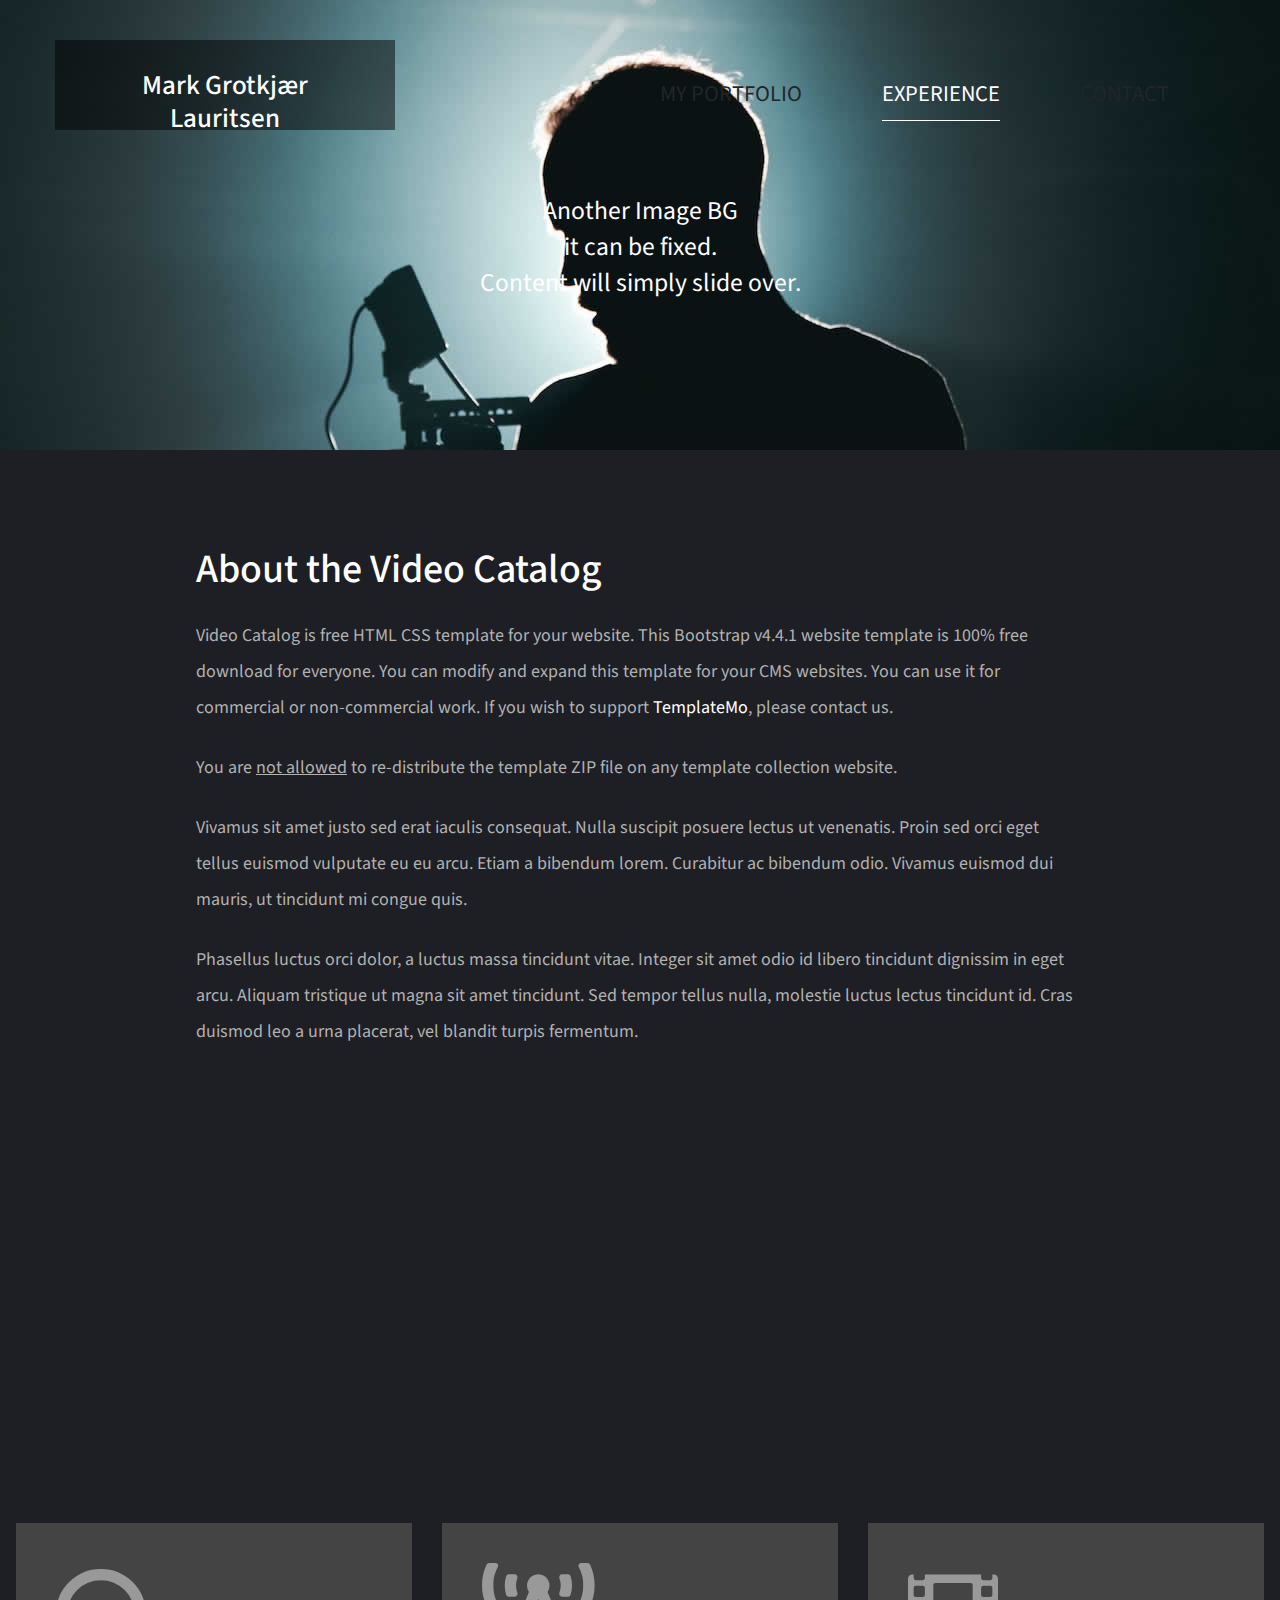
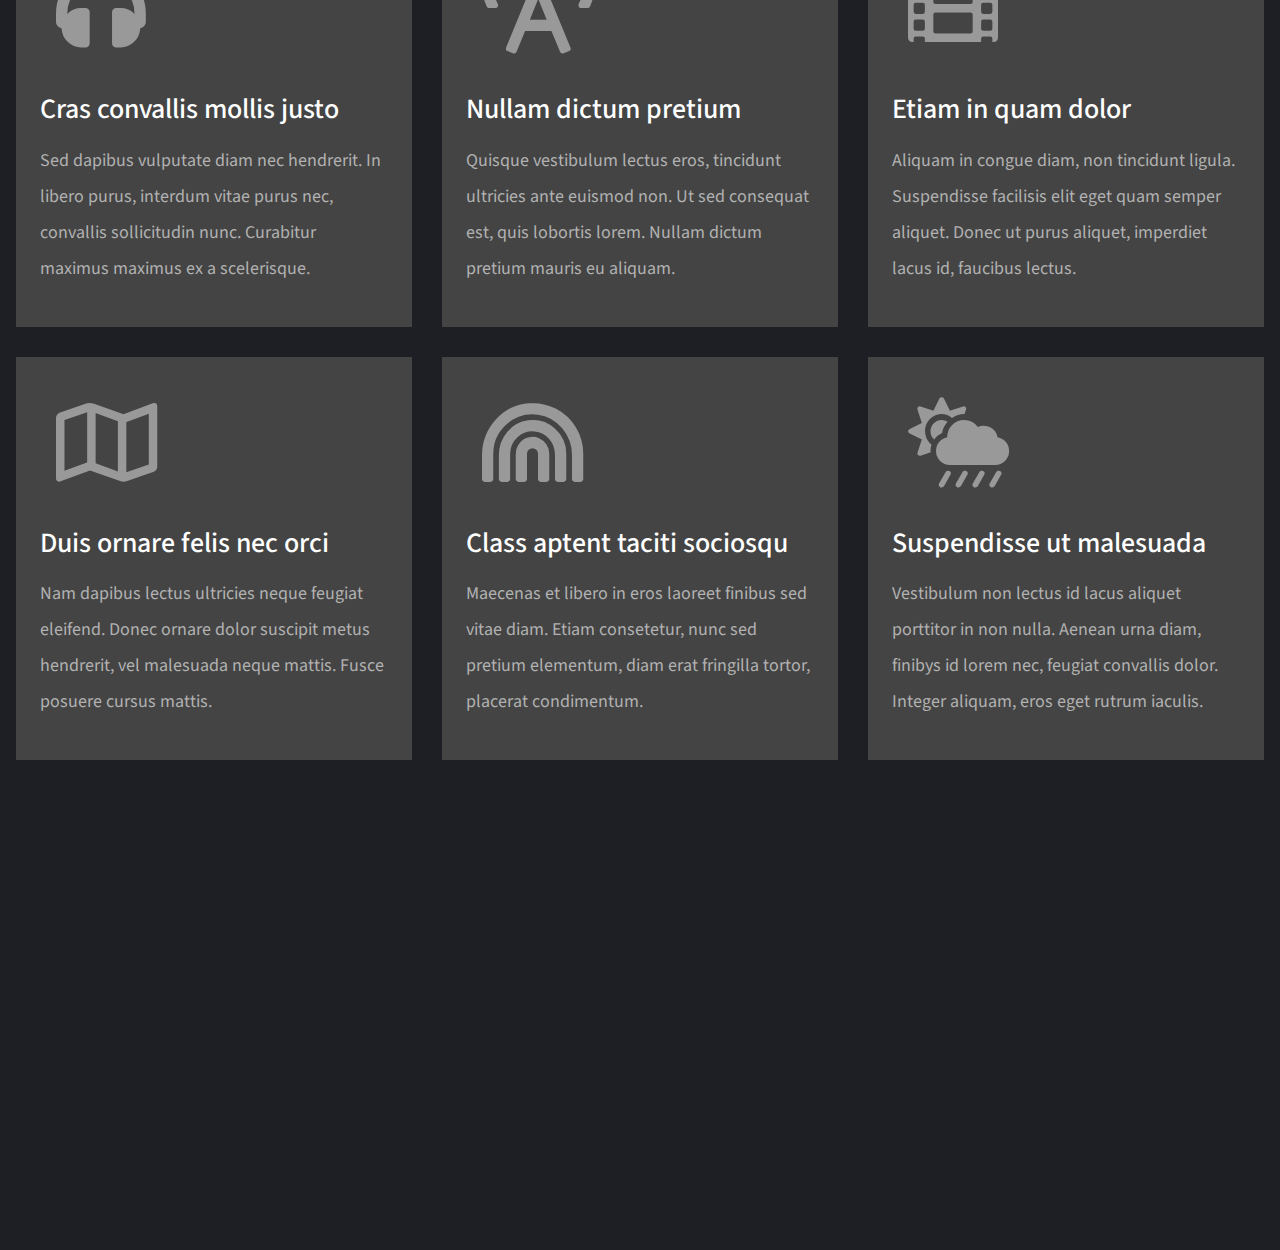
<file: about.html>
<!DOCTYPE html>
<html lang="en">
<head>
	<meta charset="UTF-8">
    <meta name="viewport" content="width=device-width, initial-scale=1.0">
    <title>Video Catalog</title>
    <link rel="stylesheet" href="fontawesome/css/all.min.css"> <!-- https://fontawesome.com/ -->
    <link href="https://fonts.googleapis.com/css2?family=Source+Sans+Pro&display=swap" rel="stylesheet">
    <!-- https://fonts.google.com/ -->
    <link rel="stylesheet" href="css/bootstrap.min.css">
    <link rel="stylesheet" href="css/templatemo-video-catalog.css">

</head>
<body>
	<div class="tm-page-wrap mx-auto">
		<div class="position-relative">
			<div class="potition-absolute tm-site-header">
				<div class="container-fluid position-relative">
					<div class="row">						
                        <div class="col-7 col-md-4">
                            <a href="index.html" class="tm-bg-black text-center tm-logo-container">
<!--                                <i class="fas fa-video tm-site-logo mb-3"></i>-->
                                <h1 class="tm-site-name">Mark Grotkjær Lauritsen</h1>
                            </a>
                        </div>
                        <div class="col-5 col-md-8 ml-auto mr-0">
                            <div class="tm-site-nav">
                                <nav class="navbar navbar-expand-lg mr-0 ml-auto" id="tm-main-nav">
                                    <button class="navbar-toggler tm-bg-black py-2 px-3 mr-0 ml-auto collapsed" type="button"
                                        data-toggle="collapse" data-target="#navbar-nav" aria-controls="navbar-nav"
                                        aria-expanded="false" aria-label="Toggle navigation">
                                        <span>
                                            <i class="fas fa-bars tm-menu-closed-icon"></i>
                                            <i class="fas fa-times tm-menu-opened-icon"></i>
                                        </span>
                                    </button>
                                    <div class="collapse navbar-collapse tm-nav" id="navbar-nav">
                                        <ul class="navbar-nav text-uppercase">
                                            <li class="nav-item">
                                                <a class="nav-link tm-nav-link" href="index.html">My Portfolio</a>
                                            </li>
                                            <li class="nav-item active">
                                                <a class="nav-link tm-nav-link" href="about.html">Experience <span class="sr-only">(current)</span></a>
                                            </li>
                                            <li class="nav-item">
                                                <a class="nav-link tm-nav-link" href="contact.html">Contact</a>
                                            </li>
                                        </ul>
                                    </div>
                                </nav>
                            </div>
                        </div>
					</div>
				</div>
			</div>
			<div class="tm-welcome-container tm-fixed-header tm-fixed-header-2">
				<div class="text-center">
					<p class="pt-5 px-3 tm-welcome-text tm-welcome-text-2 mb-1 mt-lg-0 mt-5 text-white mx-auto">Another Image BG<br>it can be fixed.<br>Content will simply slide over.</p>                	
				</div>                
            </div>

            <div id="tm-fixed-header-bg"></div> <!-- Header image -->
		</div>

		<!-- Page content -->
		<main>
			<div class="container-fluid px-0">
				<div class="mx-auto tm-content-container">					
					<div class="row mt-3 mb-5 pb-3">
						<div class="col-12">
							<div class="mx-auto tm-about-text-container px-3">
								<h2 class="tm-page-title mb-4 tm-text-primary">About the Video Catalog</h2>
								<p class="mb-4">Video Catalog is free HTML CSS template for your website. This Bootstrap v4.4.1 website template is 100% free download for everyone. You can modify and expand this template for your CMS websites. You can use it for commercial or non-commercial work. If you wish to support <a href="https://templatemo.com" class="tm-text-primary">TemplateMo</a>, please contact us.</p>
								<p class="mb-4">You are <u>not allowed</u> to re-distribute the template ZIP file on any template collection website.</p>
								<p class="mb-4">Vivamus sit amet justo sed erat iaculis consequat. Nulla suscipit posuere lectus ut venenatis. Proin sed orci eget tellus euismod vulputate eu eu arcu. Etiam a bibendum lorem. Curabitur ac bibendum odio. Vivamus euismod dui mauris, ut tincidunt mi congue quis.</p>
								<p class="mb-0">Phasellus luctus orci dolor, a luctus massa tincidunt vitae. Integer sit amet odio id libero tincidunt dignissim in eget arcu. Aliquam tristique ut magna sit amet tincidunt. Sed tempor tellus nulla, molestie luctus lectus tincidunt id. Cras duismod leo a urna placerat, vel blandit turpis fermentum.</p>	
							</div>							
						</div>						
					</div>					
				</div>

				<div class="parallax-window" data-parallax="scroll" data-image-src="img/about-2.jpg"></div>

				<div class="mx-auto tm-content-container mt-4 px-3">
					<div class="row tm-catalog-item-list mb-4">
		                <div class="col-lg-4 col-md-6 col-sm-12 tm-catalog-item">
		                    <div class="tm-bg-gray p-4">
		                        <i class="fas fa-headphones fa-5x p-3 mb-4 tm-about-icon"></i>
		                        <h3 class="tm-text-primary mb-3">Cras convallis mollis justo</h3>
		                        <p>Sed dapibus vulputate diam nec hendrerit. In libero purus, interdum vitae purus nec, convallis sollicitudin nunc. Curabitur maximus maximus ex a scelerisque.</p>
		                    </div>		                    
		                </div>
		                <div class="col-lg-4 col-md-6 col-sm-12 tm-catalog-item">
		                    <div class="tm-bg-gray p-4">
		                        <i class="fas fa-broadcast-tower fa-5x p-3 mb-4 tm-about-icon"></i>
		                        <h3 class="tm-text-primary mb-3">Nullam dictum pretium</h3>
		                        <p>Quisque vestibulum lectus eros, tincidunt ultricies ante euismod non. Ut sed consequat est, quis lobortis lorem. Nullam dictum pretium mauris eu aliquam.</p>
		                    </div>	
		                </div>
		                <div class="col-lg-4 col-md-6 col-sm-12 tm-catalog-item">
		                    <div class="tm-bg-gray p-4">
		                        <i class="fas fa-film fa-5x p-3 mb-4 tm-about-icon"></i>
		                        <h3 class="tm-text-primary mb-3">Etiam in quam dolor</h3>
		                        <p>Aliquam in congue diam, non tincidunt ligula. Suspendisse facilisis elit eget quam semper aliquet. Donec ut purus aliquet, imperdiet lacus id, faucibus lectus.</p>
		                    </div>	
		                </div>
		                <div class="col-lg-4 col-md-6 col-sm-12 tm-catalog-item">
		                    <div class="tm-bg-gray p-4">
		                        <i class="far fa-map fa-5x p-3 mb-4 tm-about-icon"></i>
		                        <h3 class="tm-text-primary mb-3">Duis ornare felis nec orci</h3>
		                        <p>Nam dapibus lectus ultricies neque feugiat eleifend. Donec ornare dolor suscipit metus hendrerit, vel malesuada neque mattis. Fusce posuere cursus mattis.</p>
		                    </div>	
		                </div>
		                <div class="col-lg-4 col-md-6 col-sm-12 tm-catalog-item">
		                    <div class="tm-bg-gray p-4">
		                        <i class="fas fa-rainbow fa-5x p-3 mb-4 tm-about-icon"></i>
		                        <h3 class="tm-text-primary mb-3">Class aptent taciti sociosqu</h3>
		                        <p>Maecenas et libero in eros laoreet finibus sed vitae diam. Etiam consetetur, nunc sed pretium elementum, diam erat fringilla tortor, placerat condimentum.</p>
		                    </div>	
		                </div>
		                <div class="col-lg-4 col-md-6 col-sm-12 tm-catalog-item">
		                    <div class="tm-bg-gray p-4">
		                        <i class="fas fa-cloud-sun-rain fa-5x p-3 mb-4 tm-about-icon"></i>
		                        <h3 class="tm-text-primary mb-3">Suspendisse ut malesuada</h3>
		                        <p>Vestibulum non lectus id lacus aliquet porttitor in non nulla. Aenean urna diam, finibys id lorem nec, feugiat convallis dolor. Integer aliquam, eros eget rutrum iaculis.</p>
		                    </div>	
		                </div>
		            </div>
				</div>

				<div class="parallax-window" data-parallax="scroll" data-image-src="img/about-3.jpg"></div>
			</div>
		</main>

		<div class="container-fluid tm-content-container mx-auto pt-5">
			<!-- Subscribe form and footer links -->
<!--
            <div class="row mt-5 pt-3">
                <div class="col-xl-6 col-lg-12 mb-4">
                    <div class="tm-bg-gray p-5 h-100">
                        <h3 class="tm-text-primary mb-3">Do you want to get our latest updates?</h3>
                        <p class="mb-5">Please subscribe our newsletter for upcoming new videos and latest information about our
                            work. Thank you.</p>
                        <form action="" method="GET" class="tm-subscribe-form">
                            <input type="text" name="email" placeholder="Your Email..." required>
                            <button type="submit" class="btn rounded-0 btn-primary tm-btn-small">Subscribe</button>
                        </form>
                    </div>
                </div>
                <div class="col-xl-3 col-lg-6 col-md-6 col-sm-6 col-12 mb-4">
                    <div class="p-5 tm-bg-gray">
                        <h3 class="tm-text-primary mb-4">Quick Links</h3>
                        <ul class="list-unstyled tm-footer-links">
                            <li><a href="#">Duis bibendum</a></li>
                            <li><a href="#">Purus non dignissim</a></li>
                            <li><a href="#">Sapien metus gravida</a></li>
                            <li><a href="#">Eget consequat</a></li>
                            <li><a href="#">Praesent eu pulvinar</a></li>
                        </ul>    
                    </div>                        
                </div>
                <div class="col-xl-3 col-lg-6 col-md-6 col-sm-6 col-12 mb-4">
                    <div class="p-5 tm-bg-gray h-100">
                        <h3 class="tm-text-primary mb-4">Our Pages</h3>
                        <ul class="list-unstyled tm-footer-links">
                            <li><a href="#">Our Videos</a></li>
                            <li><a href="#">License Terms</a></li>
                            <li><a href="#">About Us</a></li>
                            <li><a href="#">Contact</a></li>
                            <li><a href="#">Privacy Policies</a></li>
                        </ul>
                    </div>                        
                </div>
            </div>  row 
-->

            <footer class="row pt-5">
<!--
                <div class="col-12">
                    <p class="text-right">Copyright 2020 The Video Catalog Company 
                        
                        - Designed by <a href="https://templatemo.com" rel="nofollow" target="_parent">TemplateMo</a></p>
                </div>
-->
            </footer>
		</div>		
	</div>

	<script src="js/jquery-3.4.1.min.js"></script>
    <script src="js/bootstrap.min.js"></script>
    <script src="js/parallax.min.js"></script>
</body>
</html>
</file>
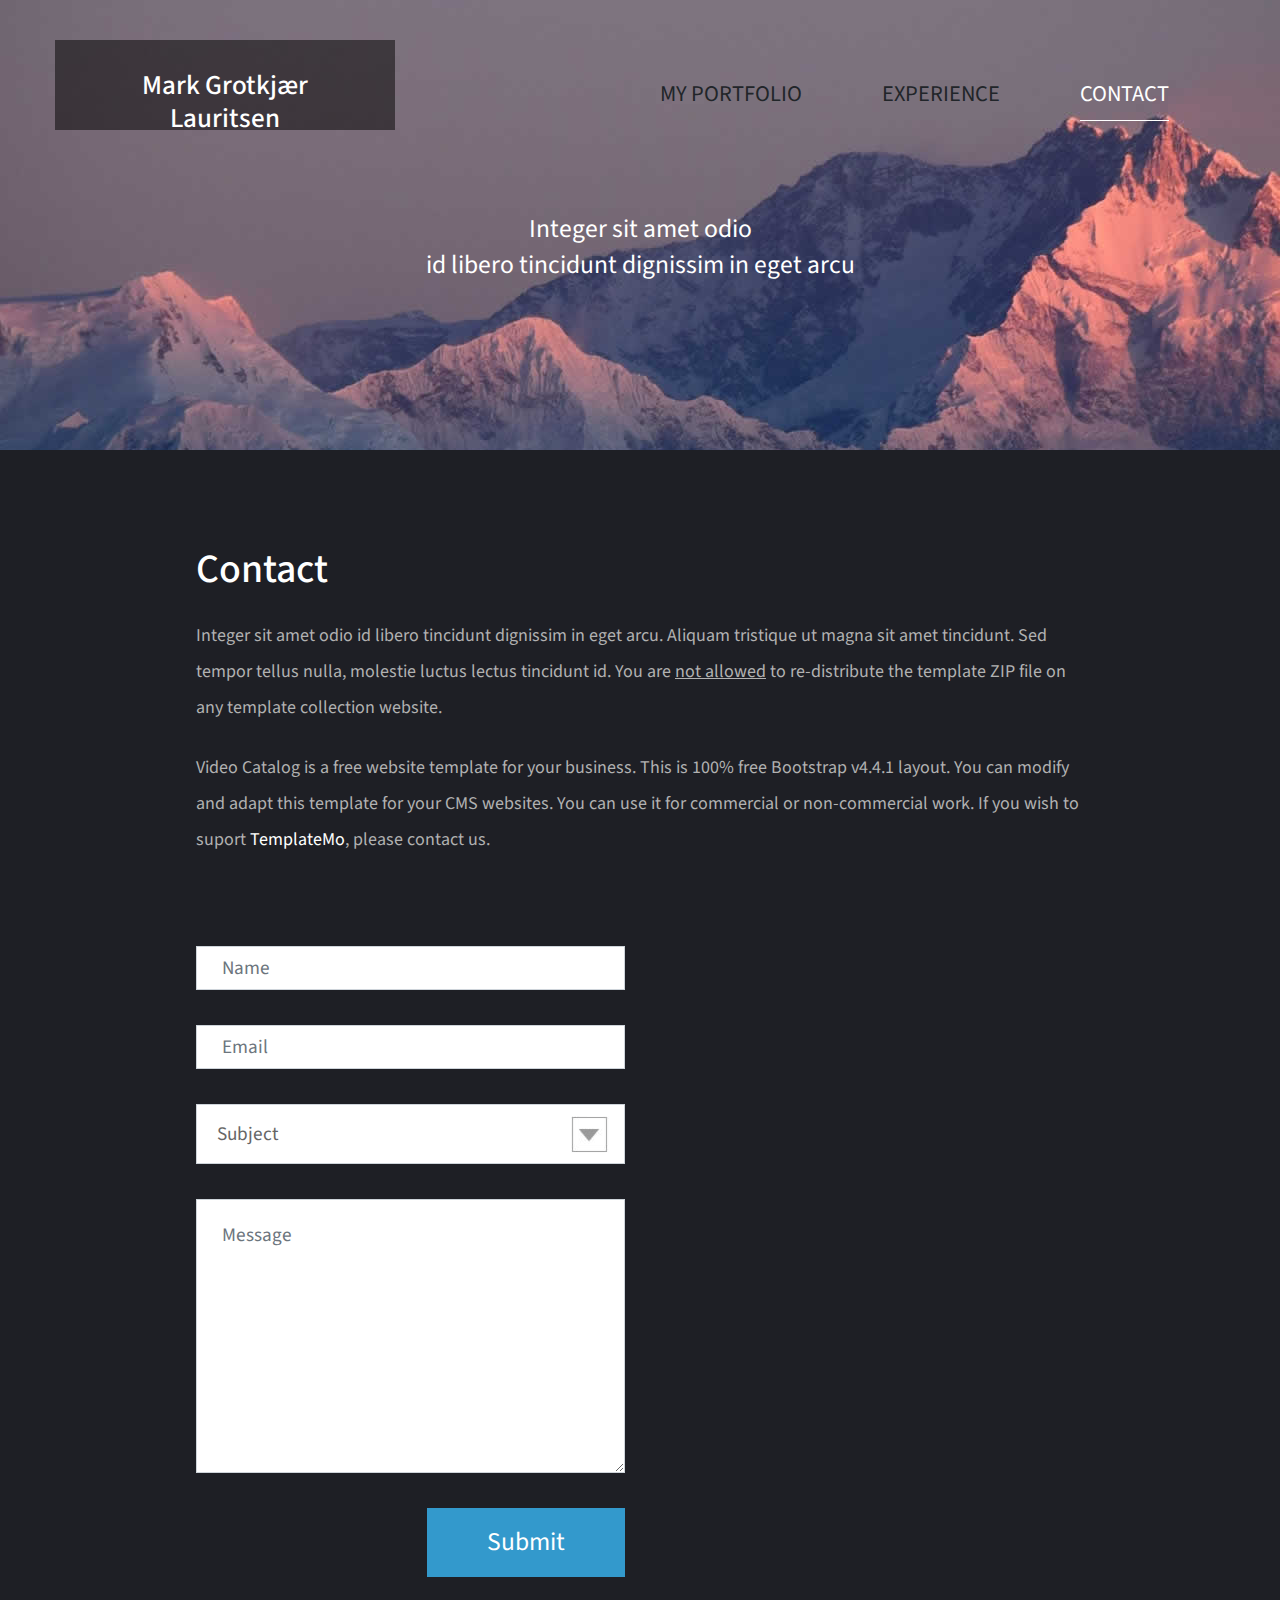
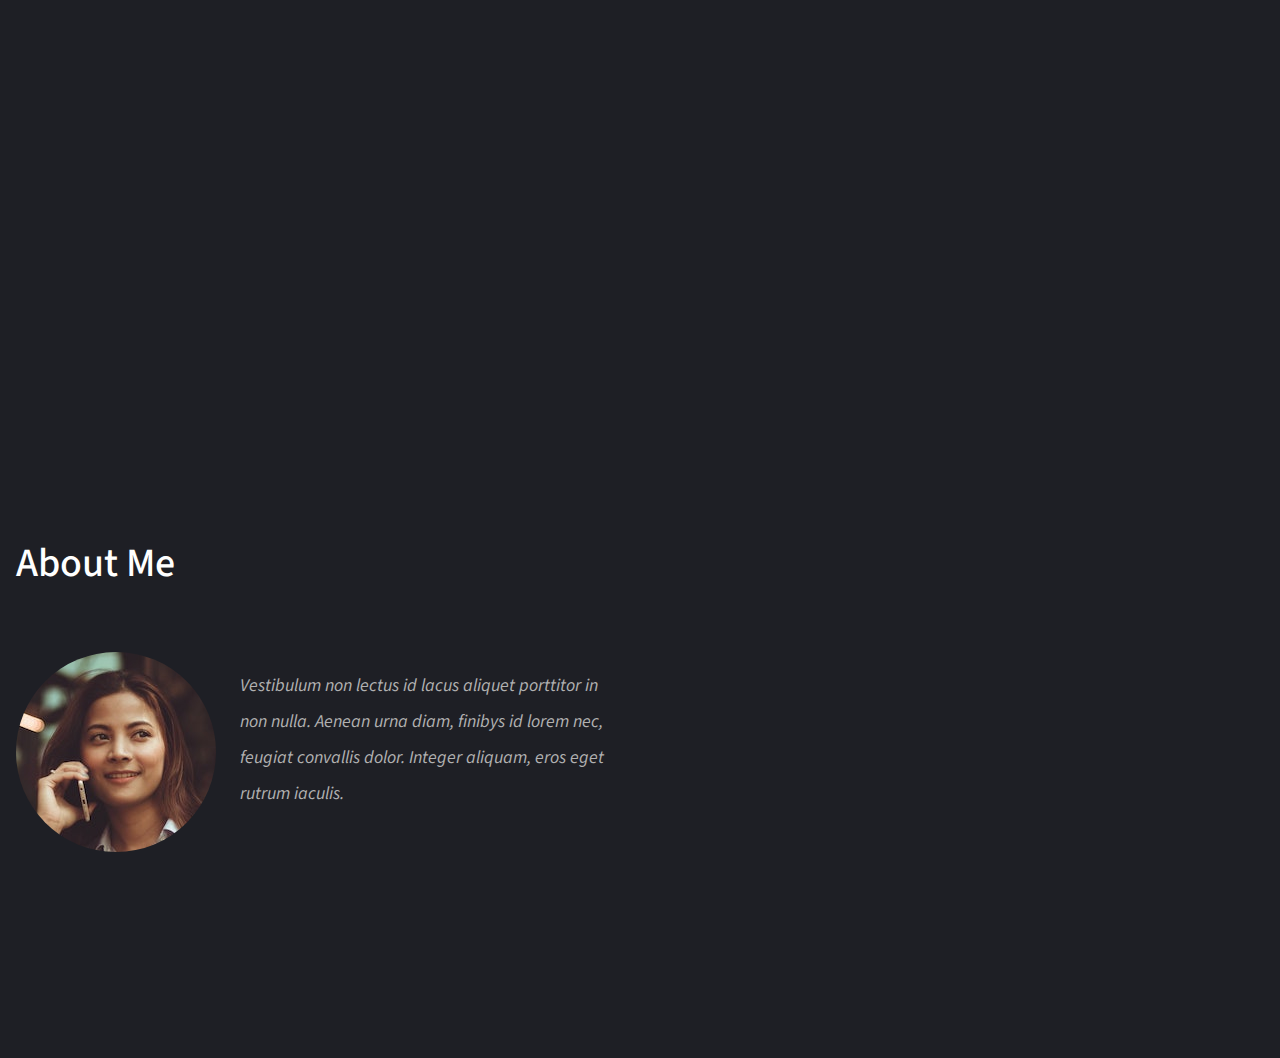
<file: contact.html>
<!DOCTYPE html>
<html lang="en">
<head>
	<meta charset="UTF-8">
    <meta name="viewport" content="width=device-width, initial-scale=1.0">
    <title>Video Catalog</title>
    <link rel="stylesheet" href="fontawesome/css/all.min.css"> <!-- https://fontawesome.com/ -->
    <link href="https://fonts.googleapis.com/css2?family=Source+Sans+Pro&display=swap" rel="stylesheet">
    <!-- https://fonts.google.com/ -->
    <link rel="stylesheet" href="css/bootstrap.min.css">
    <link rel="stylesheet" href="css/templatemo-video-catalog.css">
</head>

<body>
	<div class="tm-page-wrap mx-auto">
		<div class="position-relative">
			<div class="potition-absolute tm-site-header">
				<div class="container-fluid position-relative">
					<div class="row">						
                        <div class="col-7 col-md-4">
                            <a href="index.html" class="tm-bg-black text-center tm-logo-container">
<!--                                <i class="fas fa-video tm-site-logo mb-3"></i>-->
                                <h1 class="tm-site-name">Mark Grotkjær Lauritsen</h1>
                            </a>
                        </div>
                        <div class="col-5 col-md-8 ml-auto mr-0">
                            <div class="tm-site-nav">
                                <nav class="navbar navbar-expand-lg mr-0 ml-auto" id="tm-main-nav">
                                    <button class="navbar-toggler tm-bg-black py-2 px-3 mr-0 ml-auto collapsed" type="button"
                                        data-toggle="collapse" data-target="#navbar-nav" aria-controls="navbar-nav"
                                        aria-expanded="false" aria-label="Toggle navigation">
                                        <span>
                                            <i class="fas fa-bars tm-menu-closed-icon"></i>
                                            <i class="fas fa-times tm-menu-opened-icon"></i>
                                        </span>
                                    </button>
                                    <div class="collapse navbar-collapse tm-nav" id="navbar-nav">
                                        <ul class="navbar-nav text-uppercase">
                                            <li class="nav-item">
                                                <a class="nav-link tm-nav-link" href="index.html">My Portfolio</a>
                                            </li>
                                            <li class="nav-item">
                                                <a class="nav-link tm-nav-link" href="about.html">Experience</a>
                                            </li>
                                            <li class="nav-item active">
                                                <a class="nav-link tm-nav-link" href="contact.html">Contact <span class="sr-only">(current)</span></a>
                                            </li>
                                        </ul>
                                    </div>
                                </nav>
                            </div>
                        </div>
					</div>
				</div>
			</div>
			<div class="tm-welcome-container tm-fixed-header tm-fixed-header-3">
				<div class="text-center">
					<p class="pt-5 px-3 tm-welcome-text tm-welcome-text-2 mb-1 mt-lg-0 mt-5 text-white mx-auto">
                        Integer sit amet odio<br>id libero tincidunt dignissim in eget arcu
                    </p>                	
				</div>                
            </div>

            <div id="tm-fixed-header-bg"></div> <!-- Header image -->
		</div>

		<!-- Page content -->
		<main>
			<div class="container-fluid px-0">
				<div class="mx-auto tm-content-container">					
					<div class="row mt-3 mb-5 pb-3">
						<div class="col-12">
							<div class="mx-auto tm-about-text-container px-3">
								<h2 class="tm-page-title mb-4 tm-text-primary">Contact</h2>
                                <p class="mb-4">
                                    Integer sit amet odio id libero tincidunt dignissim in eget arcu. Aliquam tristique ut magna sit amet tincidunt. Sed tempor tellus nulla, molestie luctus lectus tincidunt id. You are <u>not allowed</u> to re-distribute the template ZIP file on any template collection website.
                                </p>
                                <p class="mb-4">Video Catalog is a free website template for your business. This is 100% free Bootstrap v4.4.1 layout. You can modify and adapt this template for your CMS websites. You can use it for commercial or non-commercial work. If you wish to suport <a rel="nofollow" target="_parent" href="https://templatemo.com" class="tm-text-primary">TemplateMo</a>, please contact us.</p>
							</div>							
						</div>						
					</div>
                    <div class="mx-auto pb-3 tm-about-text-container px-3">
                        <div class="row">
                            <div class="col-lg-6 mb-5">
                                <form id="contact-form" action="" method="POST" class="tm-contact-form">
                                  <div class="form-group">
                                    <input type="text" name="name" class="form-control rounded-0" placeholder="Name" required="" />
                                  </div>
                                  <div class="form-group">
                                    <input type="email" name="email" class="form-control rounded-0" placeholder="Email" required="" />
                                  </div>
                                  <div class="form-group">
                                    <select class="form-control" id="contact-select" name="inquiry">
                                      <option value="-">Subject</option>
                                      <option value="sales">Sales &amp; Marketing</option>
                                      <option value="creative">Creative Design</option>
                                      <option value="uiux">UI / UX</option>
                                    </select>
                                  </div>
                                  <div class="form-group">
                                    <textarea rows="8" name="message" class="form-control rounded-0" placeholder="Message"
                                              required=""></textarea>
                                  </div>

                                  <div class="form-group mb-0">
                                    <button type="submit" class="btn btn-primary rounded-0 d-block ml-auto mr-0 tm-btn-animate tm-btn-submit tm-icon-submit"><span>Submit</span></button>
                                  </div>
                                </form>    
                            </div>
                            <div class="col-lg-6">
                                <div class="mapouter mb-60">
                                    <div class="gmap_canvas">
                                        <iframe width="100%" height="520" id="gmap_canvas"
                                            src="https://maps.google.com/maps?q=Av.+L%C3%BAcio+Costa,+Rio+de+Janeiro+-+RJ,+Brazil&t=&z=13&ie=UTF8&iwloc=&output=embed"
                                            frameborder="0" scrolling="no" marginheight="0" marginwidth="0"></iframe>
                                    </div>
                                </div>
                            </div>
                        </div>  
                    </div>                                      			
				</div>

				<div class="parallax-window parallax-window-2" data-parallax="scroll" data-image-src="img/contact-2.jpg"></div>

				<div class="mx-auto tm-content-container mt-4 px-3 mb-3">
                    <div class="row">
                        <div class="col-12">
                            <h2 class="tm-page-title mb-5 tm-text-primary">About Me</h2>    
                        </div>                        
                    </div>
					<div class="row">
		                <div class="col-lg-6 mb-5 pt-3">
		                    <div class="media tm-testimonial">
                                <img class="mr-4 rounded-circle img-fluid" src="img/testimonial-1.jpg" alt="Generic placeholder image">
                                <p class="media-body pt-3 tm-testimonial-text">
                                    Vestibulum non lectus id lacus aliquet porttitor in non nulla. Aenean urna diam, finibys id lorem nec, feugiat convallis dolor. Integer aliquam, eros eget rutrum iaculis.    
                                </p>                              
                            </div>              
		                </div>
<!--
		                <div class="col-lg-6 mb-5 pt-3">
                              <div class="media tm-testimonial">
                              <img class="mr-4 rounded-circle img-fluid" src="img/testimonial-2.jpg" alt="Generic placeholder image">
                              <p class="media-body pt-3 tm-testimonial-text">
                                Maecenas et libero in eros laoreet finibus sed vitae diam. Etiam consetetur, nunc sed pretium elementum, diam erat fringilla tortor, placerat condimentum.
                              </p>
                            </div>                                    
                        </div>
                        <div class="col-lg-6 mb-5 pt-3">
                            <div class="media tm-testimonial">
                              <img class="mr-4 rounded-circle img-fluid" src="img/testimonial-3.png" alt="Generic placeholder image">
                              <p class="media-body pt-3 tm-testimonial-text">
                                Aliquam tristique ut magna sit amet tincidunt. Sed tempor tellus nulla, molestie luctus lectus tincidunt id. Cras duismod leo a urna placerat, vel blandit turpis fermentum.
                              </p>
                            </div>                  
                        </div>
                        <div class="col-lg-6 mb-5 pt-3">
                            <div class="media tm-testimonial">
                              <img class="mr-4 rounded-circle img-fluid" src="img/testimonial-4.png" alt="Generic placeholder image">
                              <p class="media-body pt-3 tm-testimonial-text">
                                Nulla suscipit posuere lectus ut venenatis. Proin sed orci eget tellus euismod vulputate eu eu arcu. Etiam a bibendum lorem. Cura
                              </p>
                            </div>                  
                        </div>
-->
		            </div>
				</div>
			</div>
		</main>

		<div class="container-fluid tm-content-container mx-auto pt-4">
			<!-- Subscribe form and footer links -->
<!--
            <div class="row pt-3">
                <div class="col-xl-6 col-lg-12 mb-4">
                    <div class="tm-bg-gray p-5 h-100">
                        <h3 class="tm-text-primary mb-3">Do you want to get our latest updates?</h3>
                        <p class="mb-5">Please subscribe our newsletter for upcoming new videos and latest information about our
                            work. Thank you.</p>
                        <form action="" method="GET" class="tm-subscribe-form">
                            <input type="text" name="email" placeholder="Your Email..." required>
                            <button type="submit" class="btn rounded-0 btn-primary tm-btn-small">Subscribe</button>
                        </form>
                    </div>
                </div>
                <div class="col-xl-3 col-lg-6 col-md-6 col-sm-6 col-12 mb-4">
                    <div class="p-5 tm-bg-gray">
                        <h3 class="tm-text-primary mb-4">Quick Links</h3>
                        <ul class="list-unstyled tm-footer-links">
                            <li><a href="#">Duis bibendum</a></li>
                            <li><a href="#">Purus non dignissim</a></li>
                            <li><a href="#">Sapien metus gravida</a></li>
                            <li><a href="#">Eget consequat</a></li>
                            <li><a href="#">Praesent eu pulvinar</a></li>
                        </ul>    
                    </div>                        
                </div>
                <div class="col-xl-3 col-lg-6 col-md-6 col-sm-6 col-12 mb-4">
                    <div class="p-5 tm-bg-gray h-100">
                        <h3 class="tm-text-primary mb-4">Our Pages</h3>
                        <ul class="list-unstyled tm-footer-links">
                            <li><a href="#">Our Videos</a></li>
                            <li><a href="#">License Terms</a></li>
                            <li><a href="#">About Us</a></li>
                            <li><a href="#">Contact</a></li>
                            <li><a href="#">Privacy Policies</a></li>
                        </ul>
                    </div>                        
                </div>
            </div>  row 
-->

            <footer class="row pt-5">
<!--
                <div class="col-12">
                    <p class="text-right">Copyright 2020 The Video Catalog Company 
                        
                        - Designed by <a href="https://templatemo.com" rel="nofollow" target="_parent">TemplateMo</a></p>
                </div>
-->
            </footer>
		</div>		
	</div>


	<script src="js/jquery-3.4.1.min.js"></script>
    <script src="js/bootstrap.min.js"></script>
    <script src="js/parallax.min.js"></script>    
</body>
</html>
</file>
<file: css/templatemo-video-catalog.css>
/*

TemplateMo 552 Video Catalog

https://templatemo.com/tm-552-video-catalog

*/

html { scroll-behavior: smooth; overflow-x: hidden; }

body {
	background-color: #1e1f25;
    margin: 0;
    padding: 0;
    font-family: 'Source Sans Pro', sans-serif;
    font-size: 18px;
    line-height: 2em;
    overflow-x: hidden;
}

a {
    transition: all 0.3s ease;
    color: #666;
}

a:hover {
    color: #343A40;
    text-decoration: none;
}

h2, p { color: #B1B1B1; }

.tm-site-header {
    position: absolute;
    z-index: 1000;
    width: 100%;
    top: 0;
    left: 0;
    padding: 40px;
}

.tm-logo-container {
    display: block;
    padding: 30px;
    width: 340px;
    height: 90px;
}

.tm-site-logo { font-size: 3rem; }
.tm-site-name 
{
/*	font-family: "brush-script-std";*/
	font-size: 1.7rem; 
}

#tm-video-container {
    max-height: 720px;
    overflow: hidden;
    background-color: #333;
}

#tm-video {
    width: 100%;
    height: auto;
}

.tm-bg-black {
    background-color: rgba(0,0,0,0.5);
    color: white;
}

.tm-bg-gray { background-color: #444444; }
.tm-text-primary { color: #FFFFFF; }
.tm-text-secondary { color: #3CAFAF; }

.tm-nav-link {
    color: #212529;
    font-size: 1.4rem;
/*	background-color: rgba(0,0,0,0.5);*/
}

#tm-main-nav .nav-item .nav-link { border-bottom: 1px solid transparent; }

#tm-main-nav .nav-item.active .nav-link,
#tm-main-nav .nav-item:hover .nav-link {
    border-bottom: 1px solid white;
    color: white;
}

.tm-welcome-container {
    position: absolute;
    width: 100%;
    height: 100%;
    display: flex;
    justify-content: center;
    flex-direction: column;
    z-index: 999;
}

.tm-welcome-container-inner { margin-top: 100px; }
.tm-welcome-text { font-size: 1.6rem; }

.btn {
    padding: 15px 60px;
    font-size: 1.6rem;
    border: none;
    cursor: pointer;
}

.btn-primary { background-color: #3399CC; }
.btn-primary:hover { background-color: #1674a0; }

/*
    Button hover effect: https://tympanus.net/Development/CreativeButtons/
*/

.tm-btn-animate {
    position: relative;
    overflow: hidden;
    -webkit-backface-visibility: hidden;
    -moz-backface-visibility: hidden;
    backface-visibility: hidden;
    transition: all 0.3s ease;
}

.tm-btn-animate:before {
    left: 0;
    top: -100%;
    position: absolute;
    height: 100%;
    width: 100%;
    line-height: 2.5;
    -webkit-transition: all 0.3s;
    -moz-transition: all 0.3s;
    transition: all 0.3s;
    font-family: "Font Awesome 5 Free";
    font-style: normal;
    font-weight: 900;
    line-height: 1;
    -webkit-font-smoothing: antialiased;
}

.tm-btn-animate:after {
    content: '';
    position: absolute;
    z-index: -1;
    -webkit-transition: all 0.3s;
    -moz-transition: all 0.3s;
    transition: all 0.3s;
}

.tm-btn-animate:hover:before { top: 13px; }

.tm-btn-animate span {
    display: inline-block;
    width: 100%;
    height: 100%;
    -webkit-transition: all 0.3s;
    -webkit-backface-visibility: hidden;
    -moz-transition: all 0.3s;
    -moz-backface-visibility: hidden;
    transition: all 0.3s;
    backface-visibility: hidden;
}

.tm-btn-animate:hover span {
    -webkit-transform: translateY(300%);
    -moz-transform: translateY(300%);
    -ms-transform: translateY(300%);
    transform: translateY(300%);
}

.tm-btn-cta {
    color: white;
    background-color: rgba(0,0,0,0.5);
	
	
	/*	Camera behind */
	top: -65px;
	right: -320px;
	
	
	/*	Red sun */
/*
	top: -40px;
	right: 7px;
*/

}

.tm-btn-cta:before { font-size: 180%; }
.tm-btn-download:before { font-size: 120%; }
.tm-btn-submit:before { font-size: 120%; }
.tm-icon-down:before { content: '\f078'; }
.tm-icon-download:before { content: '\f019'; }
.tm-icon-submit:before { content: '\f1d8'; }
.tm-icon-submit:hover:before { top: 18px; }
.tm-btn-cta:hover { color: white; }

.tm-btn-download:hover,
.tm-btn-download:focus,
.tm-btn-submit:hover,
.tm-btn-submit:focus {
    color: white;
    background-color: #3399CC;
}

.tm-btn-download span { padding-top: 10px; }
.tm-btn-small { 
    padding: 10.5px 35px;
    font-size: 1.2rem; 
}

#tm-video-control-button {
    position: absolute;
    bottom: 20px;
    right: 20px;
    z-index: 1000;
}

.tm-content-container {
    max-width: 1422px;
    padding-top: 80px;
    padding-bottom: 35px;
}

.tm-page-title { font-size: 2.5rem; }
.tm-catalog-item-list { justify-content: space-between; }

.tm-catalog-item {
    max-width: 462px;
    display: flex;
    flex-direction: column;
    margin-bottom: 64px;
}

.tm-thumbnail-container { overflow: hidden; }
.tm-thumbnail-container img { transition: all 0.3s ease; }
.tm-thumbnail-container:hover img { transform: scale(1.2) rotate(5deg); }

.tm-img-overlay {
    top: 0;
    left: 0;
    width: 100%;
    height: 100%;
    display: flex;
    align-items: center;
    justify-content: center;
    background-color: rgba(0,0,0,0.4);
    cursor: pointer;
    transition: all 0.3s ease: ;
}

.tm-overlay-icon {
    color: #a7a7a7;
    opacity: 1;
    font-size: 2rem;
    padding: 10px 15px;
    background-color: rgba(0,0,0,0.5);
    border-radius: 50%;
    width: 70px;
    height: 70px;
    display: flex;
    align-items: center;
    justify-content: center;
    padding-right: 8px;
    z-index: 1002;
    transition: all 0.3s ease;  
}

.tm-img-overlay:hover { background-color: transparent; }
.tm-img-overlay:hover .tm-overlay-icon { opacity: 0; }
.tm-catalog-item-description { flex: 1; }

.tm-categories-container {
    display: flex;
    align-items: center;
}

.tm-categories-text { margin-right: 16px; }
.tm-category-list { font-size: 1.75rem; }
.tm-category-item { margin: 16px; }

.tm-category-link {
    color: #3399CC;
    padding: 10px;
    border-bottom: 3px solid transparent;
}

.tm-category-link.active,
.tm-category-link:hover {
    border-bottom: 3px solid #3399CC;
    color: #3399CC;
}

.tm-paging-link {
    background-color: #F4F4F4;
    margin-right: 12px;
    font-size: 1.5rem;
    width: 60px;
    height: 60px;
    display: flex;
    align-items: center;
    justify-content: center;
}

.nav-item.active > .tm-paging-link,
.nav-item:hover > .tm-paging-link {
    background-color: #CCC;
    color: #666666;
}

.tm-subscribe-form { 
    display: flex; 
    align-items: center;
}

.tm-subscribe-form > input {
    padding: 5px 15px;
    margin-right: 20px;
    flex: 1;
    max-width: 382px;
}

.tm-footer-links > li { margin-bottom: 10px; }

/*Video detail page*/

.tm-video-title { font-size: 2.5rem; }
.tm-share-box { 
    font-size: 1.4rem; 
    padding: 3rem;
}
.tm-share-box-title { font-size: 1.4rem; }

.tm-bg-white {
    background-color: #1e1f25;
    border: 1px solid #CDCECF;
    border-radius: 5px;
}

.tm-share-button {
    width: 52px;
    height: 52px;
    display: flex;
    align-items: center;
    justify-content: center;
    margin-right: 24px;
}

.tm-share-button:last-child { margin-right: 0; }
.tm-text-link { color: #3399CC; }

.tm-likes-box,
.tm-btn-download {
    width: 280px;
    height: 60px;
}

.tm-likes-box { padding-top: 12px; }
.tm-video-description-box { max-width: 920px; }
.tm-text-gray { color: #6F7071; }

.tm-fixed-header {
    background-position: center;
    background-repeat: no-repeat;
    background-attachment: fixed;
    background-size: cover;    
    background-color: #666;
}

#tm-fixed-header-bg { height: 450px; }
.tm-fixed-header-1 { background-image: url(../img/video-detail-1.jpg); }
.tm-fixed-header-2 { background-image: url(../img/about-1.jpg); }
.tm-fixed-header-3 { background-image: url(../img/contact-1.jpg); }

video {
  width: 100%;
  height: auto;
}

.fa-facebook { color: #3b5998; }
.fa-twitter { color: #00acee; }
.fa-pinterest { color: #c8232c; }
.tm-liked-icon { display: none; }
.tm-not-liked-icon { display: inline-block; }
.tm-liked-icon, .tm-not-liked-icon { margin-top: 3px; }
.tm-liked .tm-liked-icon { display: inline-block; }
.tm-liked .tm-not-liked-icon { display: none; }
.tm-welcome-text-2 { max-width: 575px; }
.tm-share-button:hover { background-color: #e9ecef; }

/*About*/
.tm-about-text-container { max-width: 920px; }

.parallax-window {
    min-height: 270px;
    background: transparent;
}

.parallax-window-2 {
    min-height: 360px;
}

.tm-about-icon {
    color: #999;
}

/* Contact */
.mapouter{
    position:relative;
    text-align:right;
    height:540px;
    width:100%;
}

.gmap_canvas {
    overflow:hidden;
    background:none!important;
    height:540px;
    width:100%;
}

.form-control {
    font-size: 1.2rem;
    padding: 21px 25px;
}

.form-group {
    margin-bottom: 35px;
}

#contact-select {
    height: 60px;
    border-radius: 0;
}

#contact-select:not([multiple]) {
  -webkit-appearance: none;
  -moz-appearance: none;
  background-position: right 15px center;
  background-repeat: no-repeat;
  background-image: url(../img/select-arrow.png);
  padding: 14px 20px;
  padding-right: 20px;
  color: #666;
}
.tm-testimonial-text {
    max-width: 420px;
    font-style: italic;
}

@media (min-width: 992px) {
    #tm-main-nav .nav-item { margin: 20px 40px; }
    .navbar-expand-lg .navbar-nav .nav-link { padding: 8px 0px; }
    .navbar-expand-lg .navbar-collapse { justify-content: flex-end; }
}

@media (max-width: 1419px) {
    .tm-catalog-item { margin-bottom: 30px; }
}

@media (max-width: 991px) {
    .navbar {
        max-width: 220px;
        position: absolute;
        top: 0;
        right: 0;
        padding: 0;
    }
    
    .navbar-collapse {
        background-color: rgba(0,0,0,0.5);
        border-radius: 5px;
        border-top-right-radius: 0;
        padding: 10px 15px;
    }

    .nav-item { margin-bottom: 10px; }

    .navbar-toggler {
        border-bottom-left-radius: 0;
        border-bottom-right-radius: 0;
        width: 52px;
        height: 40px;
    }

    .navbar-toggler.collapsed {
        border-bottom-left-radius: .25rem;
        border-bottom-right-radius: .25rem;   
    }

    .navbar-toggler i.tm-menu-opened-icon { display: block; }
    .navbar-toggler i.tm-menu-closed-icon { display: none; }
    .navbar-toggler.collapsed i.tm-menu-opened-icon { display: none; }
    .navbar-toggler.collapsed i.tm-menu-closed-icon { display: block; }
    .tm-welcome-container-inner { margin-top: 150px; }
    .tm-welcome-text { font-size: 1.4rem; }

    #tm-video {
        width: 888px;
        height: 500px;
    }

    .tm-logo-container {
        height: 160px;
        width: 250px;
    }

    .tm-site-header { padding: 20px; }
    .tm-catalog-item-list { max-width: 924px; }
    .tm-share-box { max-width: 400px; }
}

@media (max-width: 879px) {
    .tm-categories-container {
        flex-direction: column;
        align-items: flex-start;
    }
}

@media (max-width: 640px) {
    .tm-subscribe-form { 
        flex-direction: column; 
        align-items: stretch;
    }

    .tm-subscribe-form > input {
       max-width: 100%;
    }

    .tm-subscribe-form input {
        margin-right: 0;
        margin-bottom: 15px;
    }

    .tm-share-box {
        padding-left: 1.5rem;
        padding-right: 1.5rem;
    }
}

@media (max-width: 419px) {
    .tm-testimonial {
        flex-direction: column;
    }
}
</file>
